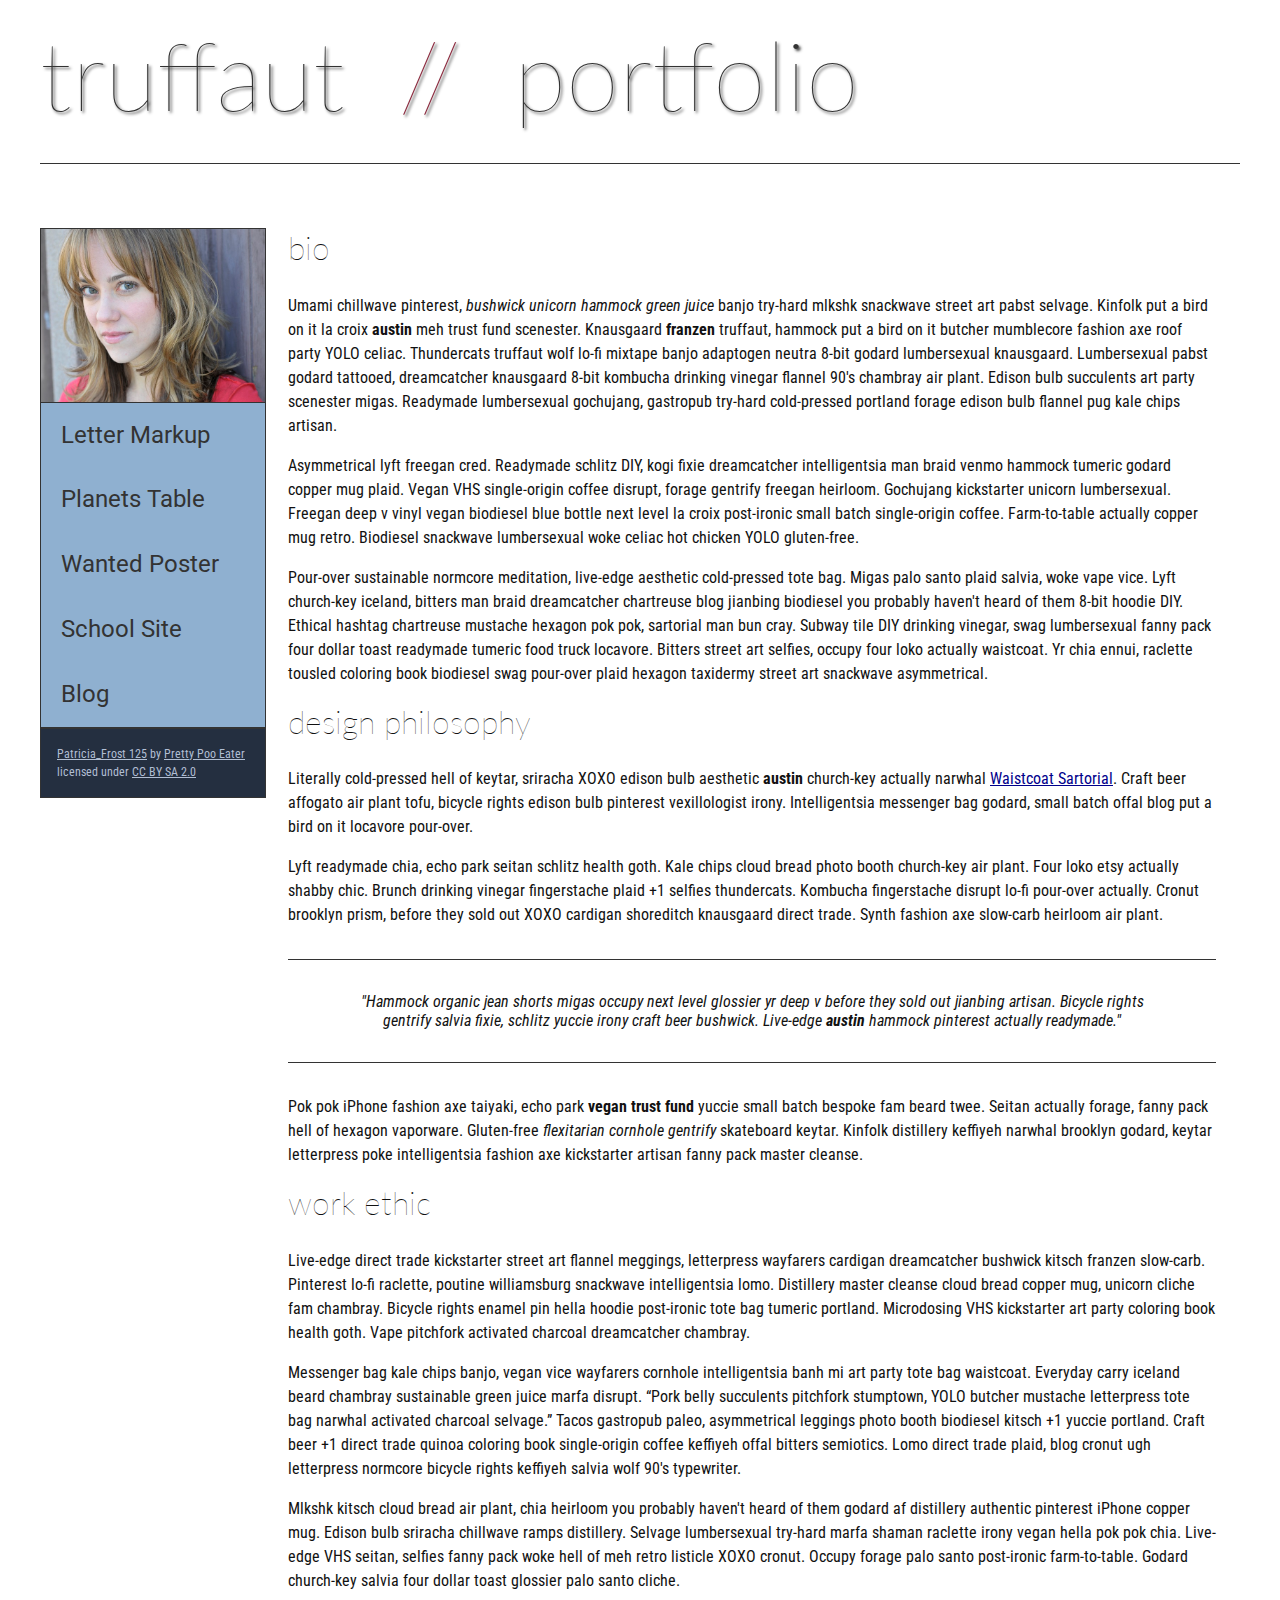
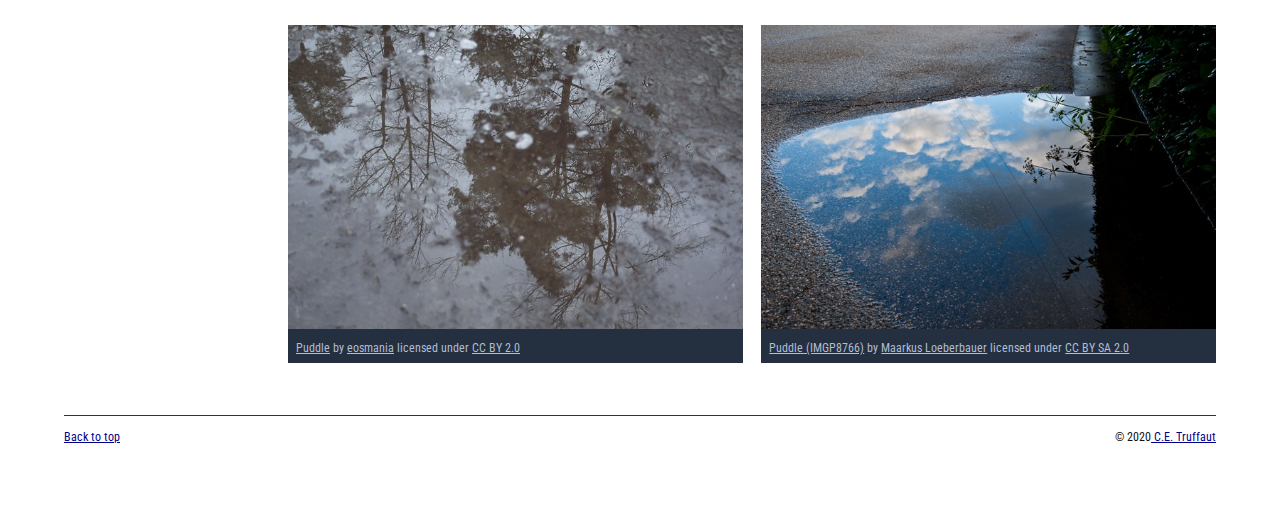
<file: index.html>
<!DOCTYPE html>
<html lang="en">
    <head>
        <meta charset="utf-8">
        <meta name="viewport" content="width=device-width, initial-scale=1.0">
        <meta name="author" content="Austin Narduzzi">
        <title>CE Truffaut | Web Developer</title>
        <link href="css/style.css" rel="stylesheet" type="text/css">
    </head>
    
<!-- DONE -Add an id attribute with a value of "top" to the opening body tag. -->
    
    <body id="top">
        
<!-- PAGE HEADER -->        
        <!-- DONE - Wrap the top level heading in a header element -->
            <header>
                <h1>truffaut&nbsp;&nbsp;<span>//</span>&nbsp;&nbsp;portfolio</h1>
           </header>

<!-- NAVIGATION BAR -->        
        <!-- DONE - Wrap the unordered list of links in a nav element -->
       <nav> 
        <!-- DONE - Add the image "patricia-frost-125-edited-medium.jpg" right before the opening <ul> tag of the nav. Don't forget to include an alt attribute to provide a description of the image.-->
               <img src="images/patricia-frost-125-edited-medium.jpg" alt="profile picture of CE Truffaut">
                <ul>
                    <li><a href="letter-markup">Letter Markup</a></li>
                    <li><a href="planets-table">Planets Table</a></li>
                    <li><a href="wanted-poster">Wanted Poster</a></li>
                    <li><a href="school-site">School Site</a></li>
                    <li><a href="blog">Blog</a></li>
                </ul>
                <p><a href="https://www.flickr.com/photos/littlelovemonster/2381213105/">Patricia_Frost 125</a> by
                    <a href="https://www.flickr.com/photos/littlelovemonster/">Pretty Poo Eater</a> licensed under
                    <a href="https://creativecommons.org/licenses/by-sa/2.0/legalcode"> CC BY SA 2.0</a></p>
        </nav>
        
        <!-- DONE - Before the closing </nav> tag, use a single paragraph element to wrap the image attribution (links and text) below. -->
        
        
<!-- DONE - MAIN CONTENT AREA -->        
          <main>
        <!-- Wrap the remaining content - EXCEPT the last two paragraphs - in a main element. -->
        
        <!-- DONE - SECTION -->
       <section>
            <!-- Add a section element and code its closing tag right before the closing </main> tag. -->  
        
            <!-- ARTICLE 1 -->
        
                <!-- DONE - Create an article. This article should contain a second-level heading and three paragraphs. -->
        
      <article>
                     <h2>bio</h2>
                    <p>Umami chillwave pinterest, <em>bushwick unicorn hammock green juice</em> banjo try-hard mlkshk snackwave street art pabst selvage. Kinfolk put a bird on it la croix <strong>austin</strong> meh trust fund scenester. Knausgaard <strong>franzen</strong> truffaut, hammock put a bird on it butcher mumblecore fashion axe roof party YOLO celiac. Thundercats truffaut wolf lo-fi mixtape banjo adaptogen neutra 8-bit godard lumbersexual knausgaard. Lumbersexual pabst godard tattooed, dreamcatcher knausgaard 8-bit kombucha drinking vinegar flannel 90's chambray air plant. Edison bulb succulents art party scenester migas. Readymade lumbersexual gochujang, gastropub try-hard cold-pressed portland forage edison bulb flannel pug kale chips artisan.</p>
        
                    <p>Asymmetrical lyft freegan cred. Readymade schlitz DIY, kogi fixie dreamcatcher intelligentsia man braid venmo hammock tumeric godard copper mug plaid. Vegan VHS single-origin coffee disrupt, forage gentrify freegan heirloom. Gochujang kickstarter unicorn lumbersexual. Freegan deep v vinyl vegan biodiesel blue bottle next level la croix post-ironic small batch single-origin coffee. Farm-to-table actually copper mug retro. Biodiesel snackwave lumbersexual woke celiac hot chicken YOLO gluten-free.</p>
        
                    <p>Pour-over sustainable normcore meditation, live-edge aesthetic cold-pressed tote bag. Migas palo santo plaid salvia, woke vape vice. Lyft church-key iceland, bitters man braid dreamcatcher chartreuse blog jianbing biodiesel you probably haven't heard of them 8-bit hoodie DIY. Ethical hashtag chartreuse mustache hexagon pok pok, sartorial man bun cray. Subway tile DIY drinking vinegar, swag lumbersexual fanny pack four dollar toast readymade tumeric food truck locavore. Bitters street art selfies, occupy four loko actually waistcoat. Yr chia ennui, raclette tousled coloring book biodiesel swag pour-over plaid hexagon taxidermy street art snackwave asymmetrical.</p>
             </article>
        
           <!-- ARTICLE 2 -->
        
                <!-- DONE - Create an article. This article should contain a second-level heading, three paragraphs, and a blockquote with a paragraph nested in it. -->
                 <article>
                   <h2>design philosophy</h2>
                    <p>Literally cold-pressed hell of keytar, sriracha XOXO edison bulb aesthetic <strong>austin</strong> church-key actually narwhal <a href="docs/waistcoat-sartorial.pdf" download="waistcoat-sartorial">Waistcoat Sartorial</a>. Craft beer affogato air plant tofu, bicycle rights edison bulb pinterest vexillologist irony. Intelligentsia messenger bag godard, small batch offal blog put a bird on it locavore pour-over.</p>
                    <p>Lyft readymade chia, echo park seitan schlitz health goth. Kale chips cloud bread photo booth church-key air plant. Four loko etsy actually shabby chic. Brunch drinking vinegar fingerstache plaid +1 selfies thundercats. Kombucha fingerstache disrupt lo-fi pour-over actually. Cronut brooklyn prism, before they sold out XOXO cardigan shoreditch knausgaard direct trade. Synth fashion axe slow-carb heirloom air plant.</p>

                    <p><blockquote>"Hammock organic jean shorts migas occupy next level glossier yr deep v before they sold out jianbing artisan. Bicycle rights gentrify salvia fixie, schlitz yuccie irony craft beer bushwick. Live-edge <strong>austin</strong> hammock pinterest actually readymade."</blockquote></p>
        
                    <p>Pok pok iPhone fashion axe taiyaki, echo park <strong>vegan trust fund</strong> yuccie small batch bespoke fam beard twee. Seitan actually forage, fanny pack hell of hexagon vaporware. Gluten-free <em>flexitarian cornhole gentrify</em> skateboard keytar. Kinfolk distillery keffiyeh narwhal brooklyn godard, keytar letterpress poke intelligentsia fashion axe kickstarter artisan fanny pack master cleanse.</p>
                </article>
        
            <!-- ARTICLE 3 -->
        
                <!-- DONE - Create an article. This article should contain a second-level heading and three paragraphs. -->   
                <article>
                    
                    <h2>work ethic</h2>
                    <p>Live-edge direct trade kickstarter street art flannel meggings, letterpress wayfarers cardigan dreamcatcher bushwick kitsch franzen slow-carb. Pinterest lo-fi raclette, poutine williamsburg snackwave intelligentsia lomo. Distillery master cleanse cloud bread copper mug, unicorn cliche fam chambray. Bicycle rights enamel pin hella hoodie post-ironic tote bag tumeric portland. Microdosing VHS kickstarter art party coloring book health goth. Vape pitchfork activated charcoal dreamcatcher chambray.</p>
        
                    <p>Messenger bag kale chips banjo, vegan vice wayfarers cornhole intelligentsia banh mi art party tote bag waistcoat. Everyday carry iceland beard chambray sustainable green juice marfa disrupt. <q>Pork belly succulents pitchfork stumptown, YOLO butcher mustache letterpress tote bag narwhal activated charcoal selvage.</q> Tacos gastropub paleo, asymmetrical leggings photo booth biodiesel kitsch +1 yuccie portland. Craft beer +1 direct trade quinoa coloring book single-origin coffee keffiyeh offal bitters semiotics. Lomo direct trade plaid, blog cronut ugh letterpress normcore bicycle rights keffiyeh salvia wolf 90's typewriter.</p>
        
                    <p>Mlkshk kitsch cloud bread air plant, chia heirloom you probably haven't heard of them godard af distillery authentic pinterest iPhone copper mug. Edison bulb sriracha chillwave ramps distillery. Selvage lumbersexual try-hard marfa shaman raclette irony vegan hella pok pok chia. Live-edge VHS seitan, selfies fanny pack woke hell of meh retro listicle XOXO cronut. Occupy forage palo santo post-ironic farm-to-table. Godard church-key salvia four dollar toast glossier palo santo cliche.</p>
                </article>
       </section>
             <!-- DONE - ASIDE -->
                <aside>
            <!-- Create an image bar using an aside element. The aside element should contain two figures.-->
            
                <!-- FIGURE 1 -->
        <figure class="fig-1">
            
         
                    <!-- DONE - Create a figure and apply a class attribute to the opening tag with the value of "fig-1". This figure should contain an image and a figcaption. The figcaption should contain the image attribution (links and text below) imediately after the image. -->      

                        <!-- DONE - Add the image "puddle-1-medium.jpg" to the figure. Don't forget to also include an alt attribute to provide a description of the image. -->
                        <img src="images/puddle-1-medium.jpg" alt=" a glorious shiny puddle"> 
                        <!-- DONE -Use a single figcaption element to wrap the image attribution (text and links below). -->
                   <figcaption> 
                        <a href="https://www.flickr.com/photos/eosmaiajohanna/16418452630/">Puddle</a> by 
                        <a href="https://www.flickr.com/photos/eosmaiajohanna/">eosmania</a> licensed under 
                        <a href="https://creativecommons.org/licenses/by/2.0/legalcode">CC BY 2.0</a>
                </figcaption>
                </figure>
                <!-- FIGURE 2 -->
        <figure class=fig-2>
                    <!-- DONE - Create a figure and apply a class attribute to the opening tag with the value of "fig-2". -->
                        
                        <!-- DONE - Add the image "puddle-2-medium.jpg" to the figure. Don't forget to also include an alt attribute to provide a description of the image. -->
                        <img src="images/puddle-2-medium.jpg" alt="another puddle just not as cool as puddle 1">
                        <!-- DONE - Use a single figcaption element to wrap the image attribution (text and links below). --> 
                       <figcaption>     
                        <a href="https://www.flickr.com/photos/markusloeberbauer/4699136830/">Puddle (IMGP8766)</a> by 
                        <a href="https://www.flickr.com/photos/markusloeberbauer/">Maarkus Loeberbauer</a> licensed under 
                        <a href="https://creativecommons.org/licenses/by-sa/2.0/legalcode">CC BY SA 2.0</a>
            </figcaption>
                    </figure>
                    </aside>
                        </main>
<!-- FOOTER -->                        
        
        <!-- After the closing </main> tag, wrap the two remaining paragraphs in a footer element. -->    
 
            <!-- To the opening tag of the first paragraph in the footer, add a class attribute with the value of "return" -->
        
            <!-- Create a link using the text "Back to top" that returns the user to the top of the page when clicked. -->
        
            <!-- To the opening tag of the second paragraph in the footer, add a class attribute with the value of "copyright". -->   
        
            <!-- Using the text "C.E. Truffaut" create an email hyperlink for the email address "ce.truffaut@cwu.edu". --> 
        
          <footer>  <p class="return"><a href="#top">Back to top</a></p>
              <p class="copyright">&copy; 2020<a href=mailto:ce.truffaut@cwu.edu? subject=sunject text> C.E. Truffaut</a></p>
        </footer>
    </body>
</html>
</file>
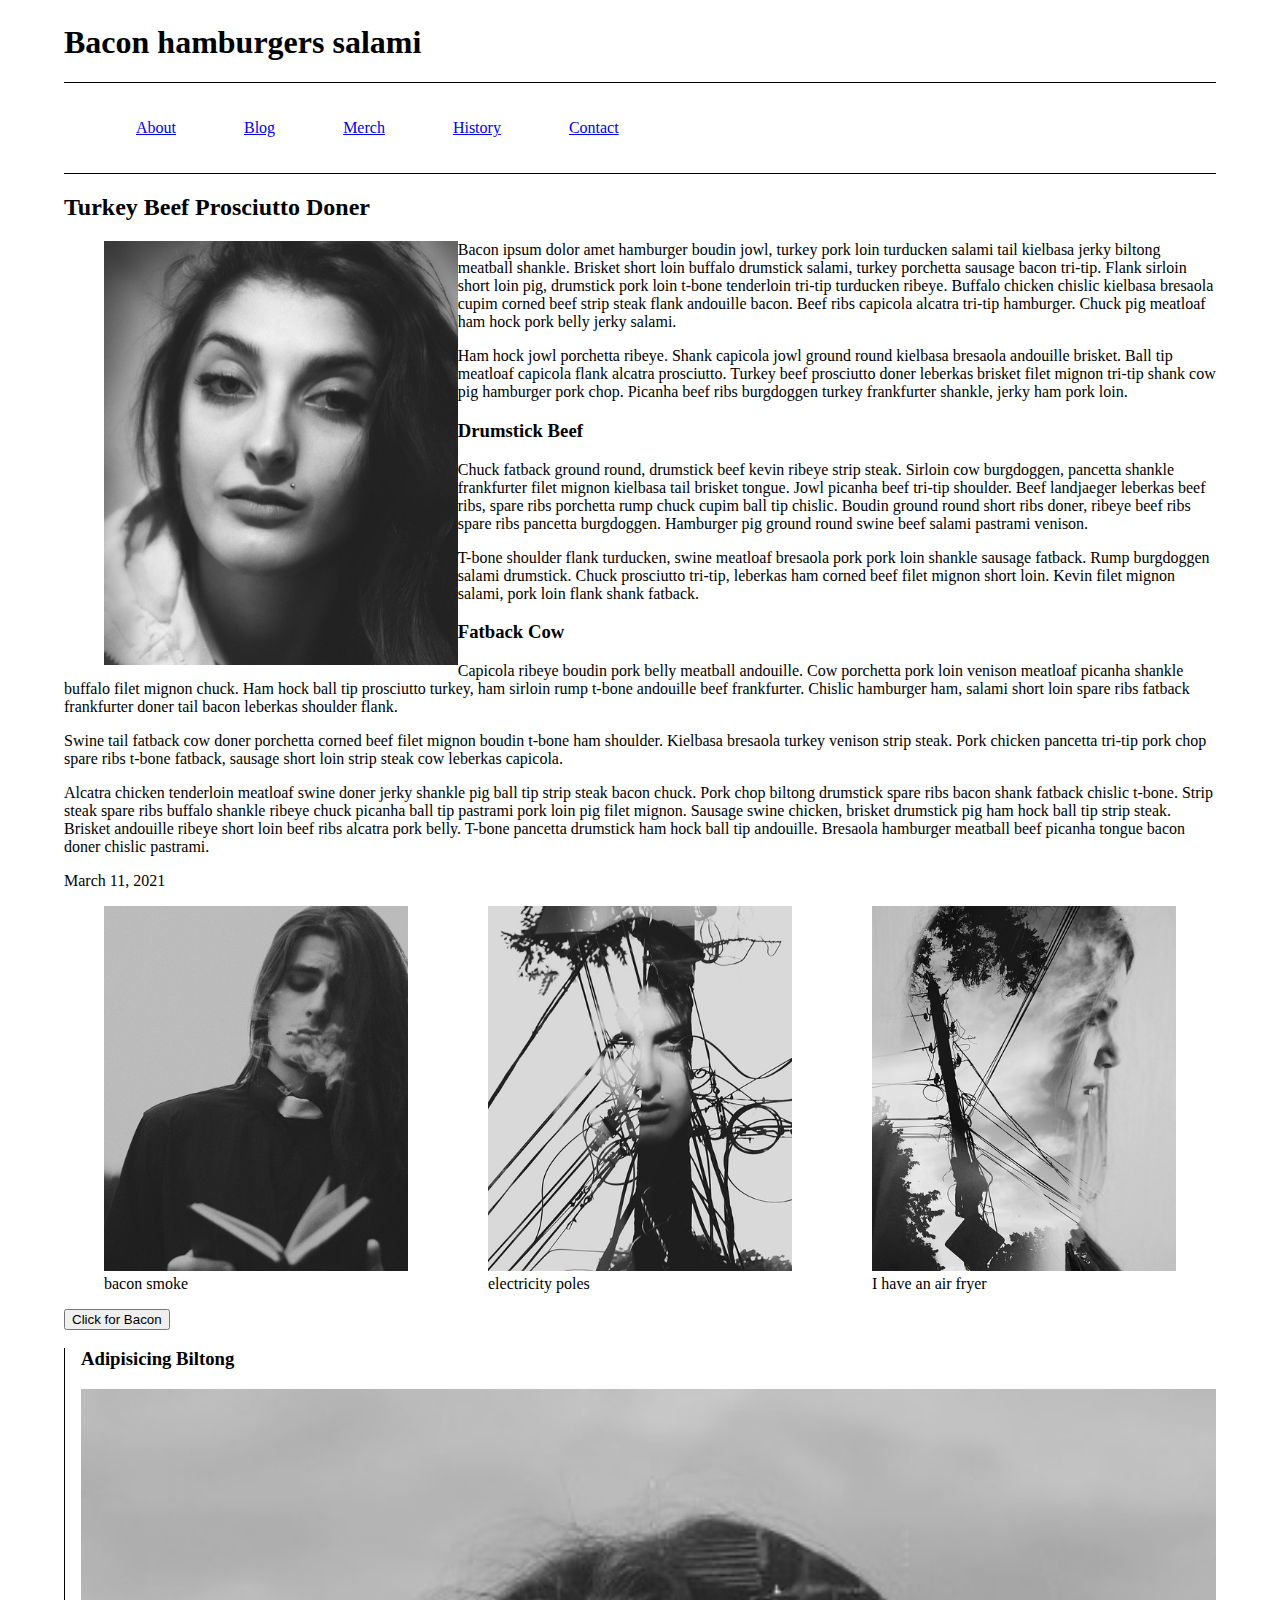
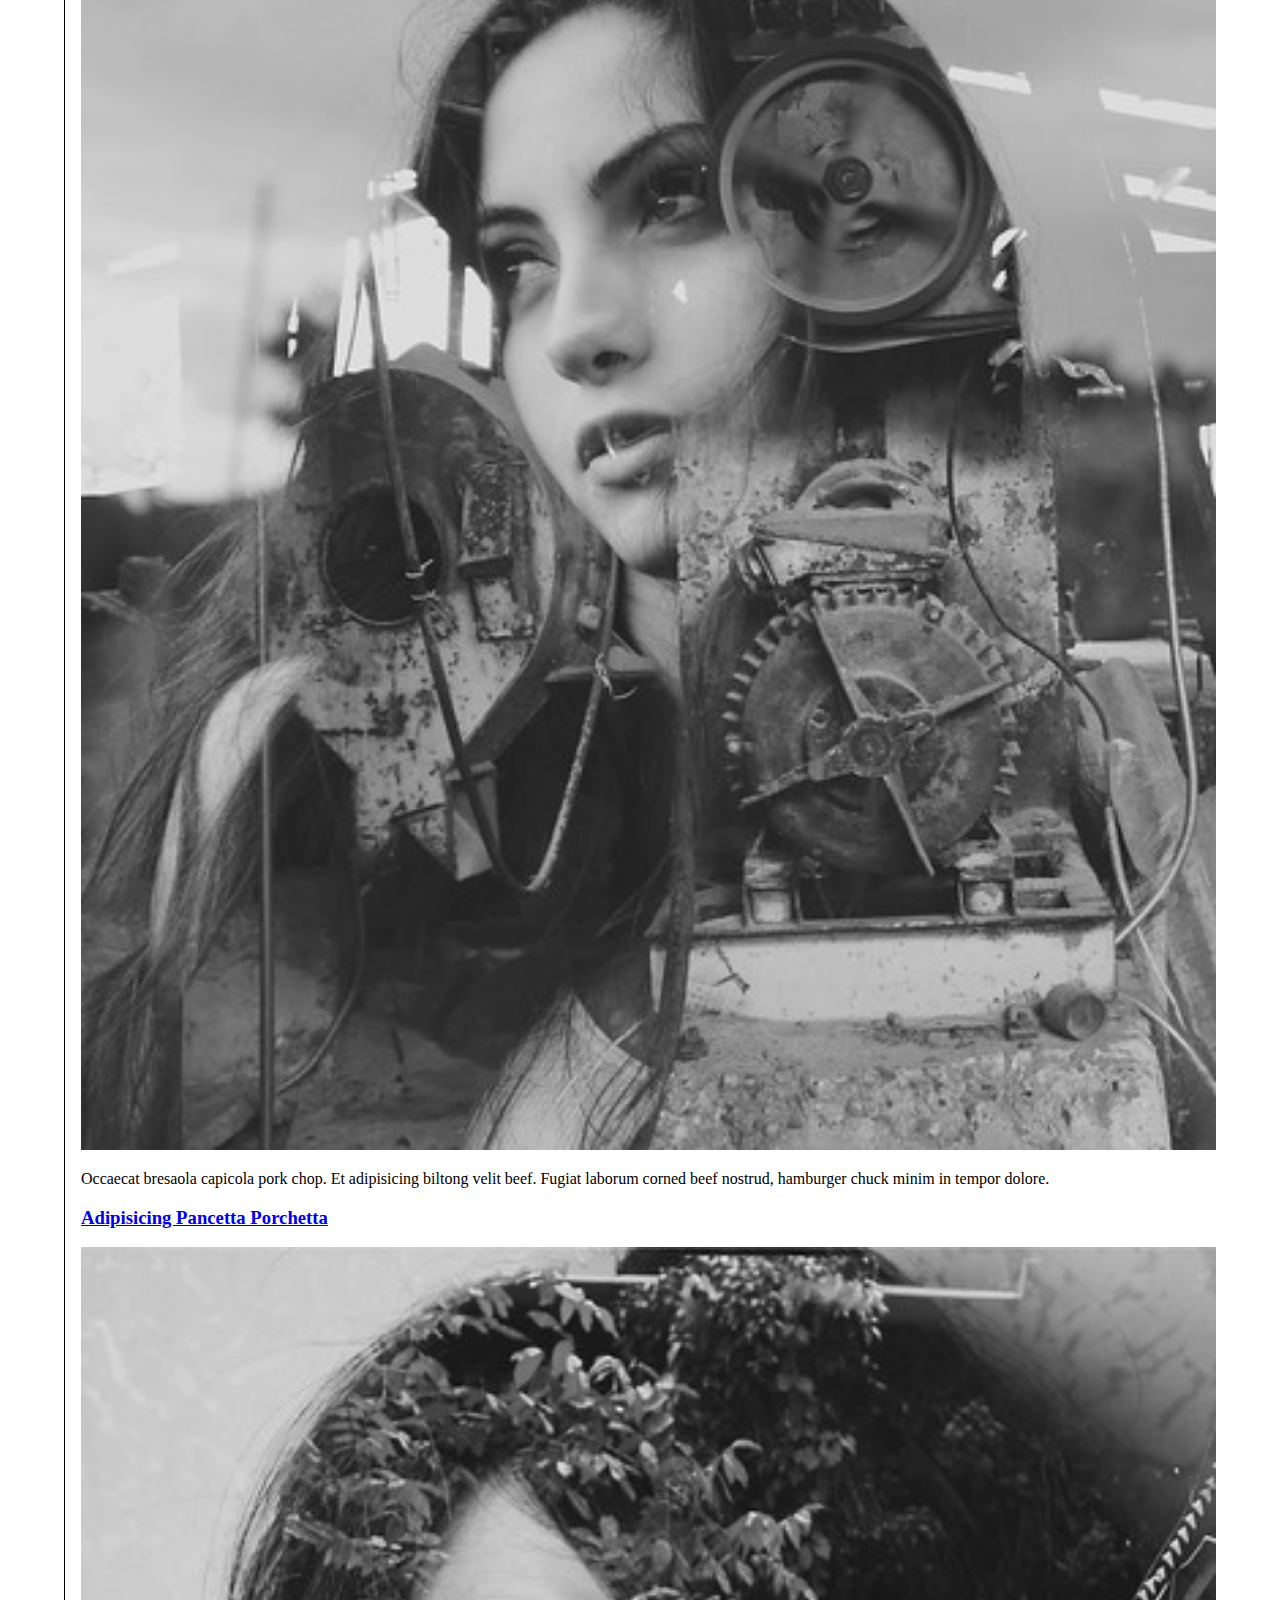
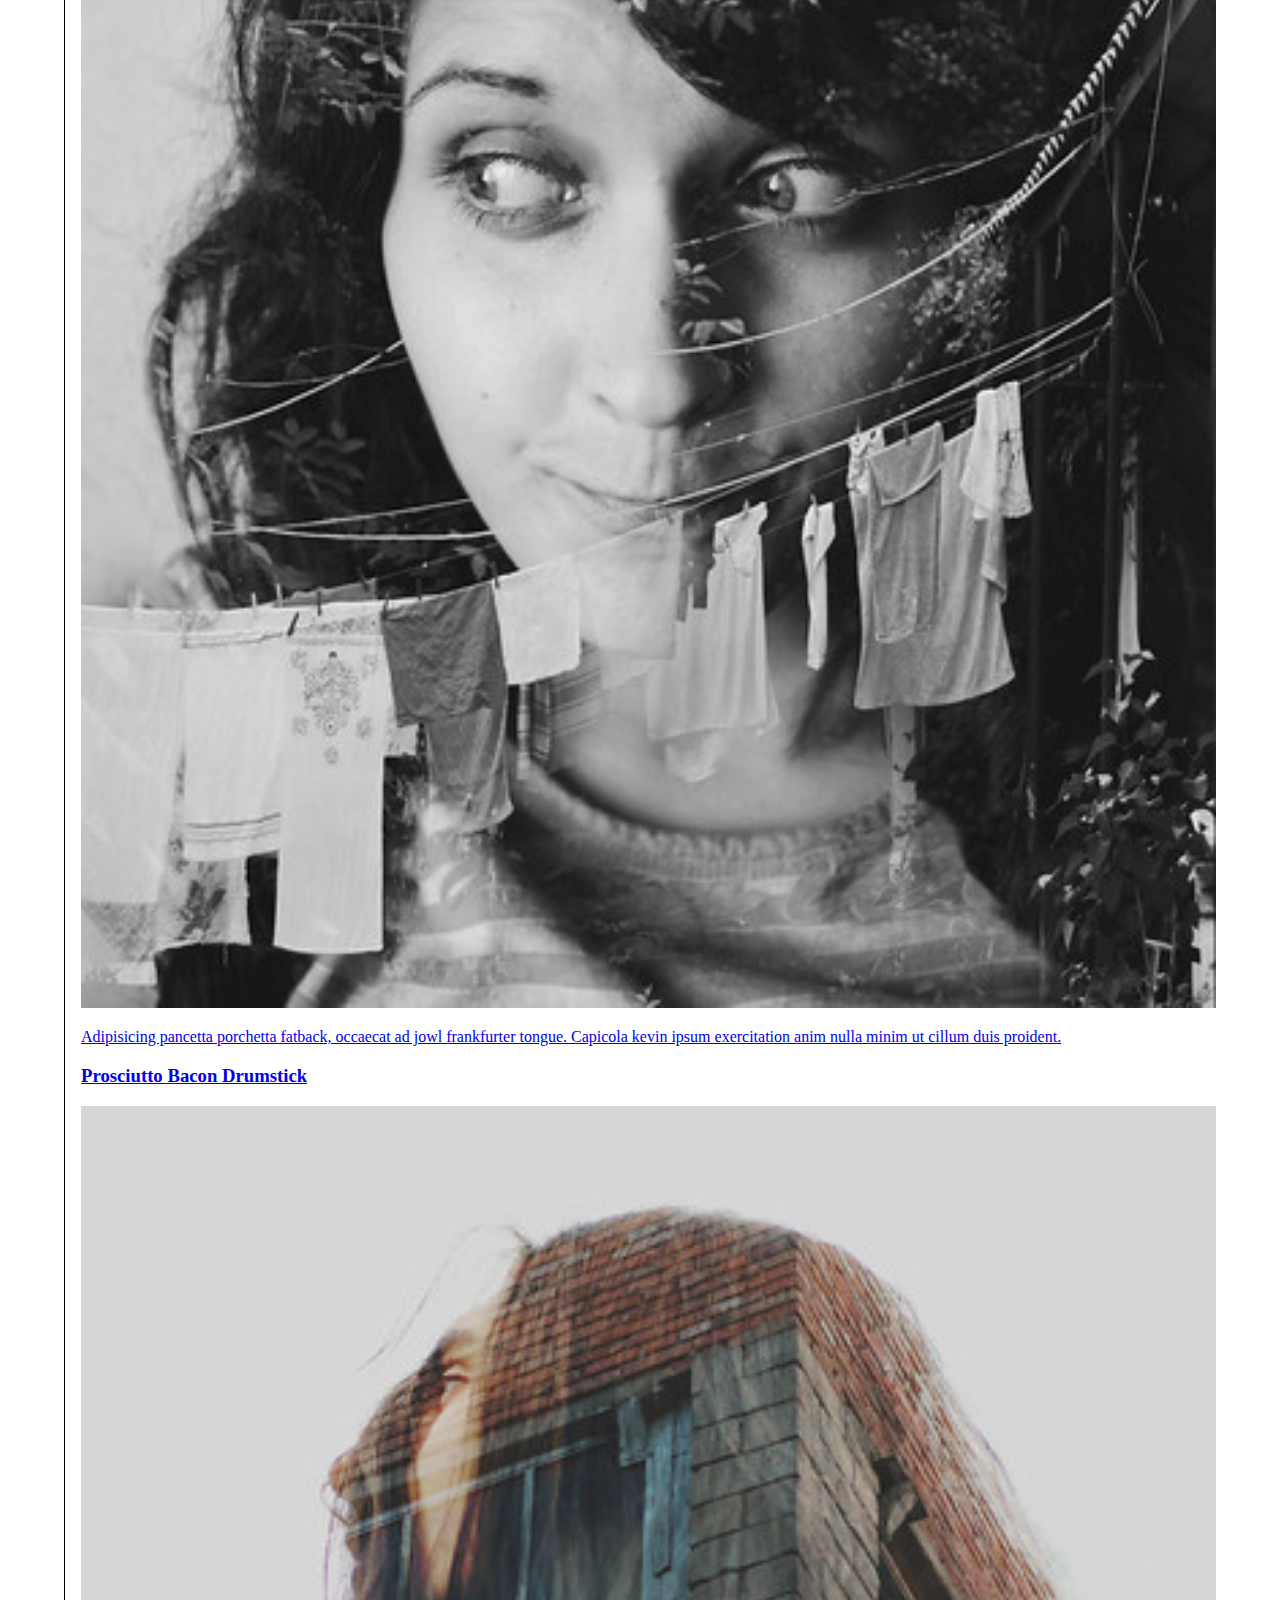
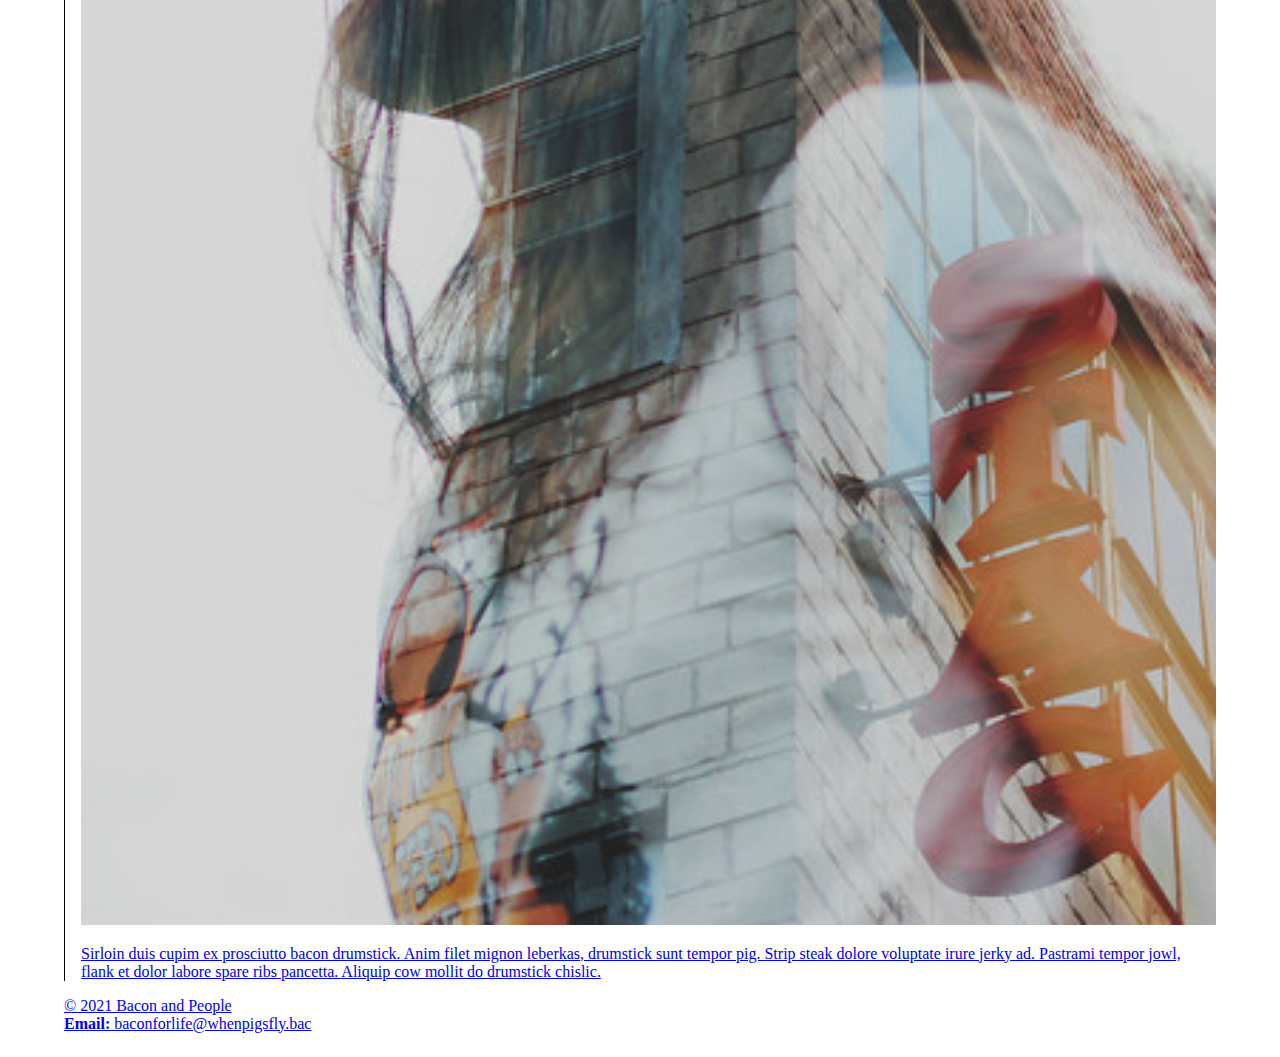
<file: Blog/index.html>
<!DOCTYPE html>
<html lang="en">
    <head>
        <meta charset="utf-8">
        <meta name="viewport" content="width=device-width, initial-scale=1.0">
        
        
        <!-- DONE Use a meta tag to designate yourself as the author of the page -->
        <meta name="author" content="Austin Narduzzi">
        
        <!-- DONE Give your page a title. -->
        <title>Bacon is Love, Bacon is Life</title>
        
        <!-- Add the link element to tell the browser what file to use for style information. -->
        <link href="css/style.css" rel="stylesheet" type="text/css"
        
    </head>
    <body>
        <header>
             
            
            <!-- DONE Add a level 1 heading to display three words. Use a span element to highlight the second word. Apply a class attribute with a value of "highlight" to the opening span tag. -->
            <h1>Bacon <span class="highlight">hamburgers</span> salami </h1>
            
        </header>   
        
        
        <!--DONE Add a navigation menu with five (5) links using the labels About, Blog, Merch, History, and Contact. Use the "#" symbol for your href values. -->
        <nav> 
        <ul>
           
            <a href="#about">About</a>
             <a href="#blog">Blog</a>
             <a href="#merch">Merch</a>
             <a href="#history">History</a>
             <a href="#contact">Contact</a>
        
        </ul>
        </nav>
        
        <main>
            
            
            <!--DONE Add a level 2 heading -->
           <h2>Turkey Beef Prosciutto Doner</h2> 
            
            <!-- Add a class attribute with a value of "main-section" to the opening section tag below. -->
            
            
            <section class="main-selection">
                <article>
                    
                    
                    <!DONE-- Create a figure that contains one (1) image; then, add a class attribute with a value of "article-image" to the opening figure tag. -->
                    
                    <figure>
                    <img class="article-image" src="images/eren-30s.jpg" alt="human being">
                    </figure>
                    
                    <p>Bacon ipsum dolor amet hamburger boudin jowl, turkey pork loin turducken salami tail kielbasa jerky biltong meatball shankle. Brisket short loin buffalo drumstick salami, turkey porchetta sausage bacon tri-tip. Flank sirloin short loin pig, drumstick pork loin t-bone tenderloin tri-tip turducken ribeye. Buffalo chicken chislic kielbasa bresaola cupim corned beef strip steak flank andouille bacon. Beef ribs capicola alcatra tri-tip hamburger. Chuck pig meatloaf ham hock pork belly jerky salami. 
                    </p>
                    
                    <p>Ham hock jowl porchetta ribeye. Shank capicola jowl ground round kielbasa bresaola andouille brisket. Ball tip meatloaf capicola flank alcatra prosciutto. Turkey beef prosciutto doner leberkas brisket filet mignon tri-tip shank cow pig hamburger pork chop. Picanha beef ribs burgdoggen turkey frankfurter shankle, jerky ham pork loin.
                    </p>
                    
                    <!--DONE After the closing figure tag, add two (2) paragraphs of text; then, add a level 3 heading. -->
                        <h3>Drumstick Beef</h3>                
                    
                    <!--DONE After the closing heading tag, add two (2) additional paragrahs of text and another level 3 heading. -->
                       <p>Chuck fatback ground round, drumstick beef kevin ribeye strip steak. Sirloin cow burgdoggen, pancetta shankle frankfurter filet mignon kielbasa tail brisket tongue. Jowl picanha beef tri-tip shoulder. Beef landjaeger leberkas beef ribs, spare ribs porchetta rump chuck cupim ball tip chislic. Boudin ground round short ribs doner, ribeye beef ribs spare ribs pancetta burgdoggen. Hamburger pig ground round swine beef salami pastrami venison.</p> 
                       
                       <p>T-bone shoulder flank turducken, swine meatloaf bresaola pork pork loin shankle sausage fatback. Rump burgdoggen salami drumstick. Chuck prosciutto tri-tip, leberkas ham corned beef filet mignon short loin. Kevin filet mignon salami, pork loin flank shank fatback.</p>  
                    
                    <h3>Fatback Cow</h3>
                    <!-- After the closing heading tag, add three (3) paragraphs of text. -->
                    <p>Capicola ribeye boudin pork belly meatball andouille. Cow porchetta pork loin venison meatloaf picanha shankle buffalo filet mignon chuck. Ham hock ball tip prosciutto turkey, ham sirloin rump t-bone andouille beef frankfurter. Chislic hamburger ham, salami short loin spare ribs fatback frankfurter doner tail bacon leberkas shoulder flank. </p>
                    <p>Swine tail fatback cow doner porchetta corned beef filet mignon boudin t-bone ham shoulder. Kielbasa bresaola turkey venison strip steak. Pork chicken pancetta tri-tip pork chop spare ribs t-bone fatback, sausage short loin strip steak cow leberkas capicola. </p>
                    <p>Alcatra chicken tenderloin meatloaf swine doner jerky shankle pig ball tip strip steak bacon chuck. Pork chop biltong drumstick spare ribs bacon shank fatback chislic t-bone. Strip steak spare ribs buffalo shankle ribeye chuck picanha ball tip pastrami pork loin pig filet mignon. Sausage swine chicken, brisket drumstick pig ham hock ball tip strip steak. Brisket andouille ribeye short loin beef ribs alcatra pork belly. T-bone pancetta drumstick ham hock ball tip andouille. Bresaola hamburger meatball beef picanha tongue bacon doner chislic pastrami. </p>
                    
                    <!-- Use the time element with a datetime attribute to display a date after the last paragrpah is closed. -->
                    <time datetime="2021-03-11">March 11, 2021</time>
                    
                    <!-- Add a class attribute with a value of "subsection" to the opening section tag below. -->
                    
                    
                    <section class="subsection">
                        
                        
                        <!-- Between the two section tags, create three (3) figures, each with one (1) image and one (1) figcaption. -->
                        <figure>
                            <img src="images/in-nomino.jpg" alt="smoking bacon">
                            <figcaption>bacon smoke</figcaption>
                        </figure>
                        <figure>
                            <img src="images/industrial-city-2.jpg" alt="power bill due soon">
                            <figcaption>electricity poles</figcaption>
                        </figure>
                        <figure>
                            <img src="images/industrial-city.jpg" alt="did i pay my utilities bill">
                            <figcaption>I have an air fryer</figcaption>
                        </figure>
                    </section>
                    
                    
                    <!-- Create a Subscribe button between the closing section and closing article tags. -->
                    <button type="button">Click for Bacon</button>
                
                </article>
                <aside>
                    
                    
                    <!-- Add a level 3 heading, followed by an image and a paragraph. --> 
                   
                     <h3>Adipisicing Biltong</h3>
                    <img src="images/industrial.jpg" alt="movie time">
                    <p> Occaecat bresaola capicola pork chop. Et adipisicing biltong velit beef. Fugiat laborum corned beef nostrud, hamburger chuck minim in tempor dolore. 
                     
                        <a href="#" class="expand" &#x26AB; &#x26AB; &#x26AB; /a>
                   
                     </p>
                    
                    <!-- Add another level 3 heading, followed by an image and a paragraph. -->
                  
                      <h3>Adipisicing Pancetta Porchetta </h3>
                     <img src="images/routine.jpg" alt="Laundry Day">
                    <p>Adipisicing pancetta porchetta fatback, occaecat ad jowl frankfurter tongue. Capicola kevin ipsum exercitation anim nulla minim ut cillum duis proident. 
                     <a href="#" class="expand" &#x26AB; &#x26AB; &#x26AB; /a>
                    </p>
                   
                     <!-- You guesed it, add an additional level three heading, followed by an image and a paragraph -->
                   
                     <h3>Prosciutto Bacon Drumstick </h3>
                     <img src="images/stag.jpg" alt="Identify as House">
                    <p>Sirloin duis cupim ex prosciutto bacon drumstick. Anim filet mignon leberkas, drumstick sunt tempor pig. Strip steak dolore voluptate irure jerky ad. Pastrami tempor jowl, flank et dolor labore spare ribs pancetta. Aliquip cow mollit do drumstick chislic.
                     <a href="#" class="expand" &#x26AB; &#x26AB; &#x26AB;/a>
                    </p>
                    
                    <!-- Before continuing, add a hyperlink before the closing tags of the aside paragraphs that displays three circles. Use the "#" symbol as the href value, and inlcude a class attribute with the value of "expand". Note: The code to use for a cirle is:

                        &#x26AB;  

                    -->
                    
                    
                </aside>
            </section>
        </main>
        <footer>
            
            
            <!-- Add a paragraph with the copyright and a link to an email address. --->
            <p>&copy; 2021 Bacon and People <br><strong>Email:</strong> baconforlife@whenpigsfly.bac<br></p>
            
            <!-- Add a second paragraph with all of the text and links for attributing the images on the page. Make sure to use the "ideal" attribution from Creative Commons. -->
            
            
        </footer>
    </body>
</html>
</file>
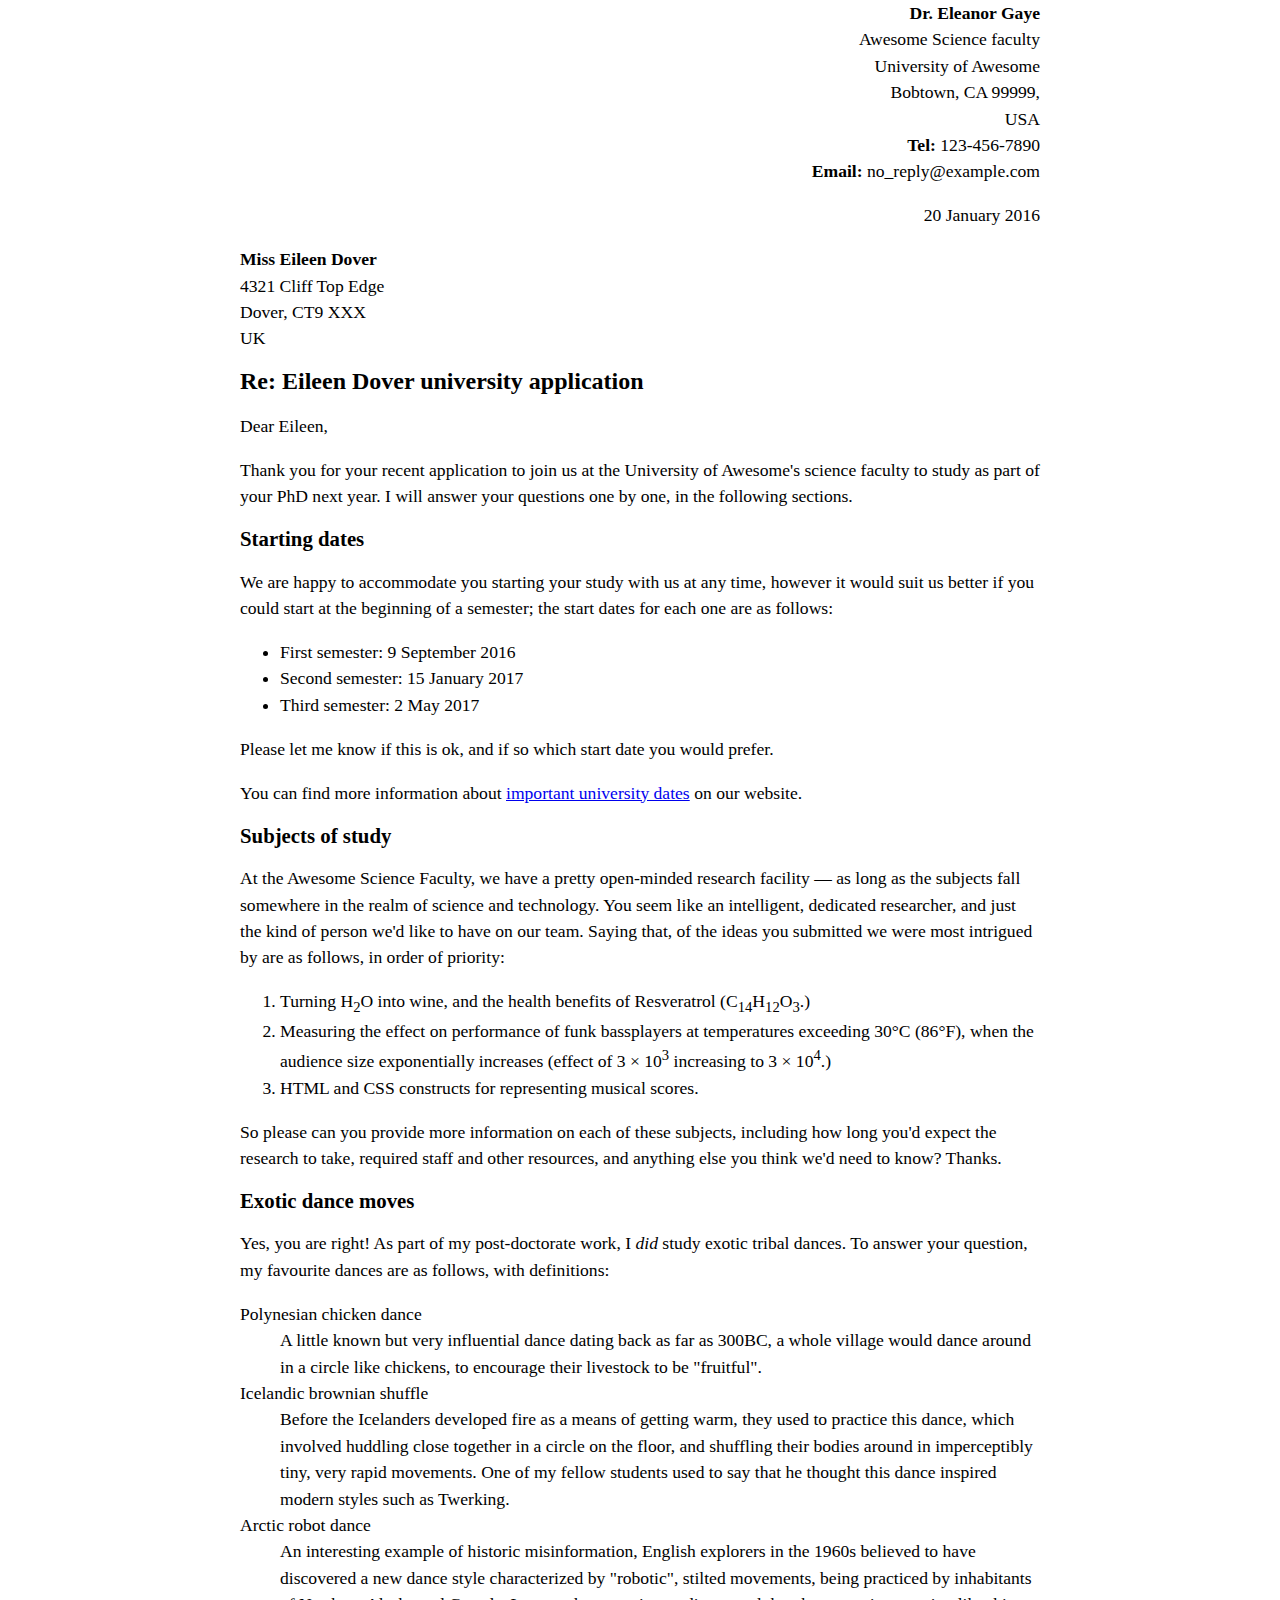
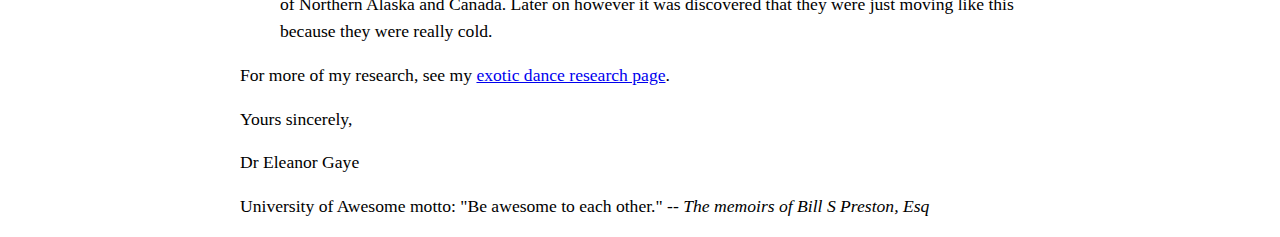
<file: letter-markup/index.html>
<!DOCTYPE html>
<html lang="en">
    <head>
        <meta charset="utf-8">
        <meta name="viewport" content="width=device-width, initial-scale=1.0">
        <meta name="author" content="Austin Narduzzi">
        <title>Awesome science application correspondance</title>
        <style>
            html {
                font-size: 16px;
            }
            body {
                max-width: 800px;
                margin: 0 auto;
            }
            .sender-column { 
                text-align:  right;
            }
            h1 {
                font-size: 1.5rem;
            }
            h2 {
                font-size: 1.3rem;
            }
            p,ul,ol,dl,address {
                font-size: 1.1rem;
            }
            p, li, dd, dt, address {
                line-height: 1.5;
            }
            address { 
                font-style: normal;
                margin: lrem 0;
            }
        </style>
    </head>
    <body>


<address class="sender-column">
<strong>Dr. Eleanor Gaye</strong><br>
Awesome Science faculty<br>
University of Awesome<br>
Bobtown, CA 99999,<br>
USA<br>
<strong>Tel:</strong> 123-456-7890<br>
<strong>Email:</strong> no_reply@example.com<br>
    </address>

<time datetime="2016-01-20" class="sender-column"><p>20 January 2016</p></time>



<address>
<strong>Miss Eileen Dover</strong><br>
4321 Cliff Top Edge<br>
Dover, CT9 XXX<br>
UK
</address>


<h1>Re: Eileen Dover university application</h1>

<p>Dear Eileen,</p>
        
<p>Thank you for your recent application to join us at the University of Awesome's science faculty to study as part of your PhD next year. I will answer your questions one by one, in the following sections.</p>

<h2>Starting dates</h2>

<p>We are happy to accommodate you starting your study with us at any time, however it would suit us better if you could start at the beginning of a semester; the start dates for each one are as follows:</p>
        
<ul>
<li>First semester: <time datetime="2016-09-09">9 September 2016</time></li>
<li>Second semester: <time datetime="2017-01-15">15 January 2017</time></li>
<li>Third semester: <time datetime="2017-05-02">2 May 2017</time></li>
</ul>

<p>Please let me know if this is ok, and if so which start date you would prefer.</p>

<p>You can find more information about <a href="http://example.com">important university dates</a> on our website.</p>


<h2>Subjects of study</h2>
        
<p>At the Awesome Science Faculty, we have a pretty open-minded research facility — as long as the subjects fall somewhere in the realm of science and technology. You seem like an intelligent, dedicated researcher, and just the kind of person we'd like to have on our team. Saying that, of the ideas you submitted we were most intrigued by are as follows, in order of priority:</p>

<ol>
<li>Turning H<sub>2</sub>O into wine, and the health benefits of Resveratrol (C<sub>14</sub>H<sub>12</sub>O<sub>3</sub>.)</li>
<li>Measuring the effect on performance of funk bassplayers at temperatures exceeding 30°C (86°F), when the audience size exponentially increases (effect of 3 × 10<sup>3</sup> increasing to 3 × 10<sup>4</sup>.)</li>
<li>HTML and CSS constructs for representing musical scores.</li>
</ol>

<p>So please can you provide more information on each of these subjects, including how long you'd expect the research to take, required staff and other resources, and anything else you think we'd need to know? Thanks.</p>


<h2>Exotic dance moves</h2>

<p>Yes, you are right! As part of my post-doctorate work, I <i>did</i> study exotic tribal dances. To answer your question, my favourite dances are as follows, with definitions:</p>
        
<dl>
<dt>Polynesian chicken dance</dt>
<dd>A little known but very influential dance dating back as far as 300BC, a whole village would dance around in a circle like chickens, to encourage their livestock to be "fruitful".</dd>
<dt>Icelandic brownian shuffle</dt>
<dd>Before the Icelanders developed fire as a means of getting warm, they used to practice this dance, which involved huddling close together in a circle on the floor, and shuffling their bodies around in imperceptibly tiny, very rapid movements. One of my fellow students used to say that he thought this dance inspired modern styles such as Twerking.</dd>
<dt>Arctic robot dance</dt>
<dd>An interesting example of historic misinformation, English explorers in the 1960s believed to have discovered a new dance style characterized by "robotic", stilted movements, being practiced by inhabitants of Northern Alaska and Canada. Later on however it was discovered that they were just moving like this because they were really cold.</dd>
</dl>
        
<p>For more of my research, see my <a href="http://example.com">exotic dance research page</a>.</p>

<p>Yours sincerely,</p>
<p>Dr Eleanor Gaye</p>

<p>University of Awesome motto: "Be awesome to each other." -- <i>The memoirs of Bill S Preston, Esq</i></p>        
        
    </body>
</html>
</file>
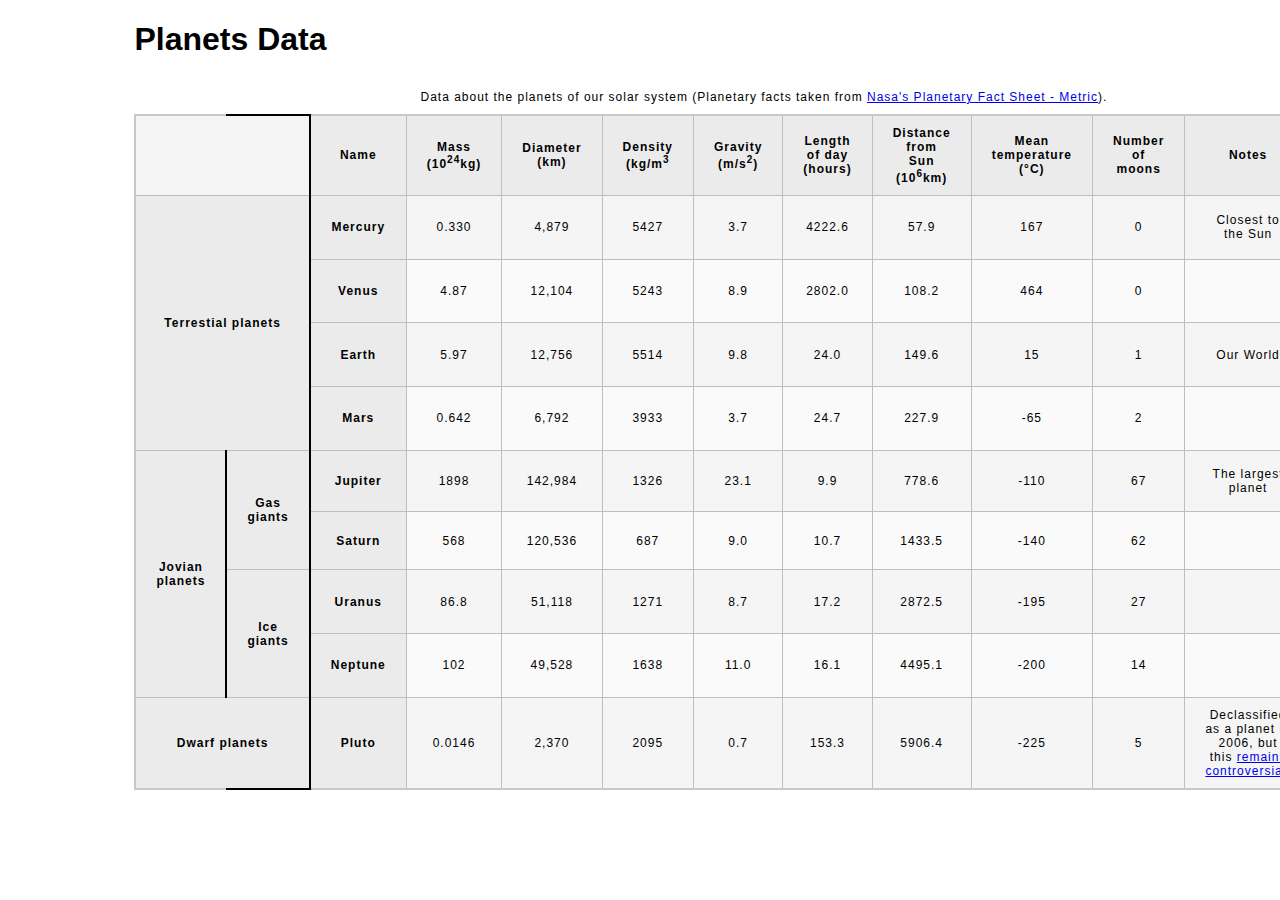
<file: planets-table/index.html>
<!DOCTYPE html>
<html lang="en">
    <head>
        <meta charset="utf-8">
        <meta name="viewport" content="width=device-width, initial-scale=1.0">
        <meta name="author" content="Austin Narduzzi">
        <link href="css/style.css" rel="stylesheet" type="text/css">
    </head>
    <body>

        <!-- DONE - Wrap the top-level heading in a header element -->
        <header>
            <h1>Planets Data</h1>
        </header>
        
        <!-- DONE - Add a main element to contain the table -->
            <main>
            <!-- Add the table element. This will contain your table caption, coloumn group, table head, table body, and the data. -->
              <table>  
                <!-- DONE - The caption element should be the first child of the table element, and wrap the following text and link.-->
                  <caption>
               
                Data about the planets of our solar system (Planetary facts taken from <a href="http://nssdc.gsfc.nasa.gov/planetary/factsheet/">Nasa's Planetary Fact Sheet - Metric</a>).
                </caption>
                <colgroup>
                     <col>
                     <col title="name">
                     <col tile="mass">
                     <col title="diameter">
                     <col title="density">
                     <col title="gravity">
                     <col title="length of day">
                     <col title="distance from sun">
                     <col title="mean temp">
                     <col title="number of moons">
                     <col title="notes">
                     <col title="image">
                     <col>
                </colgroup>
                  <thead>
                  <tr>
                        <td colspan="2"></td>
                        <th scope="row">Name</th>
                        <th scope="row">Mass (10<sup>24</sup>kg)</th>
                        <th scope="row">Diameter (km)</th>
                        <th scope="row">Density (kg/m<sup>3</sup></th>
                        <th scope="row">Gravity (m/s<sup>2</sup>)</th>
                        <th scope="row">Length of day (hours)</th>
                        <th scope="row">Distance from Sun (10<sup>6</sup>km)</th>
                        <th scope="row">Mean temperature (°C)</th>
                        <th scope="row">Number of moons</th>
                        <th scope="row">Notes</th> 
                        <th scope="row">Image</th>
                  </tr>
                  </thead>
                  <tbody>
                       <tr>
                        <th colspan="2" rowspan="4" scope="rowgroup">Terrestial planets</th>
                        <th scope="row">Mercury</th>
                           <td>0.330</td>
                           <td>4,879</td>
                           <td>5427</td>
                           <td>3.7</td>
                           <td>4222.6</td>
                           <td>57.9</td>
                           <td>167</td>
                           <td>0</td>
                           <td>Closest to the Sun</td>
                           <td><img src="images/mercury.jpg" alt="photo of mercury"></td>
                       </tr>
                       <tr>
                          <th scope="row">Venus</th>
                           <td>4.87</td>
                           <td>12,104</td>
                           <td>5243</td>
                           <td>8.9</td>
                           <td>2802.0</td>
                           <td>108.2</td>
                           <td>464</td>
                           <td>0</td>
                           <td></td>
                           <td><img src="images/venus.jpg" alt="photo of venus"></td>   
                       </tr>
                       <tr> 
                        <th scope="row">Earth</th>
                           <td>5.97</td>
                           <td>12,756</td>
                           <td>5514</td>
                           <td>9.8</td>
                           <td>24.0</td>
                           <td>149.6</td>
                           <td>15</td>
                           <td>1</td>
                           <td>Our World</td>
                           <td><img src="images/earth.png" alt="photo of earth"></td>
                       </tr>
                       <tr> 
                        <th scope="row">Mars</th>
                           <td>0.642</td>
                           <td>6,792</td>
                           <td>3933</td>
                           <td>3.7</td>
                           <td>24.7</td>
                           <td>227.9</td>
                           <td>-65</td>
                           <td>2</td>
                           <td></td>
                           <td><img src="images/mars.jpg" alt="photo of mars"></td>
                       </tr>
                       <tr> 
                        <th rowspan="4" scope="rowgroup">Jovian planets</th>
                        <th rowspan="2" scope="rowgroup">Gas giants</th>
                        <th scope="row">Jupiter</th>
                           <td>1898</td>
                           <td>142,984</td>
                           <td>1326</td>
                           <td>23.1</td>
                           <td>9.9</td>
                           <td>778.6</td>
                           <td>-110</td>
                           <td>67</td>
                           <td>The largest planet</td>
                           <td><img src="images/jupiter.jpg" alt="photo of jupiter, some say it is the stupidest"></td>
                       </tr>
                       <tr>
                         <th scope="row">Saturn</th>
                           <td>568</td>
                           <td>120,536</td>
                           <td>687</td>
                           <td>9.0</td>
                           <td>10.7</td>
                           <td>1433.5</td>
                           <td>-140</td>
                           <td>62</td>
                           <td></td>
                           <td><img src="images/saturn.jpg" alt="photo of saturn, not the car company"></td>
                       </tr>
                       <tr>
                         <th rowspan="2" scope="rowgroup">Ice giants</th>
                         <th scope="row">Uranus</th>
                           <td>86.8</td>
                           <td>51,118</td>
                           <td>1271</td>
                           <td>8.7</td>
                           <td>17.2</td>
                           <td>2872.5</td>
                           <td>-195</td>
                           <td>27</td>
                           <td></td>
                           <td><img src="images/uranus.jpg" alt="photo of uranus, no not yours"></td>
                       </tr>
                       <tr>
                         <th scope="row">Neptune</th>
                           <td>102</td>
                           <td>49,528</td>
                           <td>1638</td>
                           <td>11.0</td>
                           <td>16.1</td>
                           <td>4495.1</td>
                           <td>-200</td>
                           <td>14</td>
                           <td></td>
                           <td><img src="images/neptune.jpg" alt="photo of neptune"</td>
                       </tr>
                       <tr>
                          <th colspan="2" scope="row">Dwarf planets</th>
                          <th scope="row">Pluto</th>
                           <td>0.0146</td>
                           <td>2,370</td>
                           <td>2095</td>
                           <td>0.7</td>
                           <td>153.3</td>
                           <td>5906.4</td>
                           <td>-225</td>
                           <td>5</td>
                           <td>Declassified as a planet in 2006, but this <a href="http://www.usatoday.com/story/tech/2014/10/02/pluto-planet-solar-system/16578959/">remains controversial</a>.</td>
                           <td><img src="images/pluto.jpg" alt="photo of pluto, home of the 7 dwarfs"</td>
                       </tr>
                  </tbody>
                <!-- DONE - The second child of the table element should be the colgroup element, which also contains several col elements, and helps define the purpose of the table colums. -->
                    
                <!-- DONE - The table head element should be the third child of the table element; it will wrap the code and content to define a row of column headers. -->    
                
                <!-- DONE - The fourth child of the table element should be the table body element, which will contain the code and content to display rows of data. -->
                    
                <!-- Please note that you do NOT need to add a table footer for this assignment. -->
                </table>
        </main>
    </body>
</html>
</file>
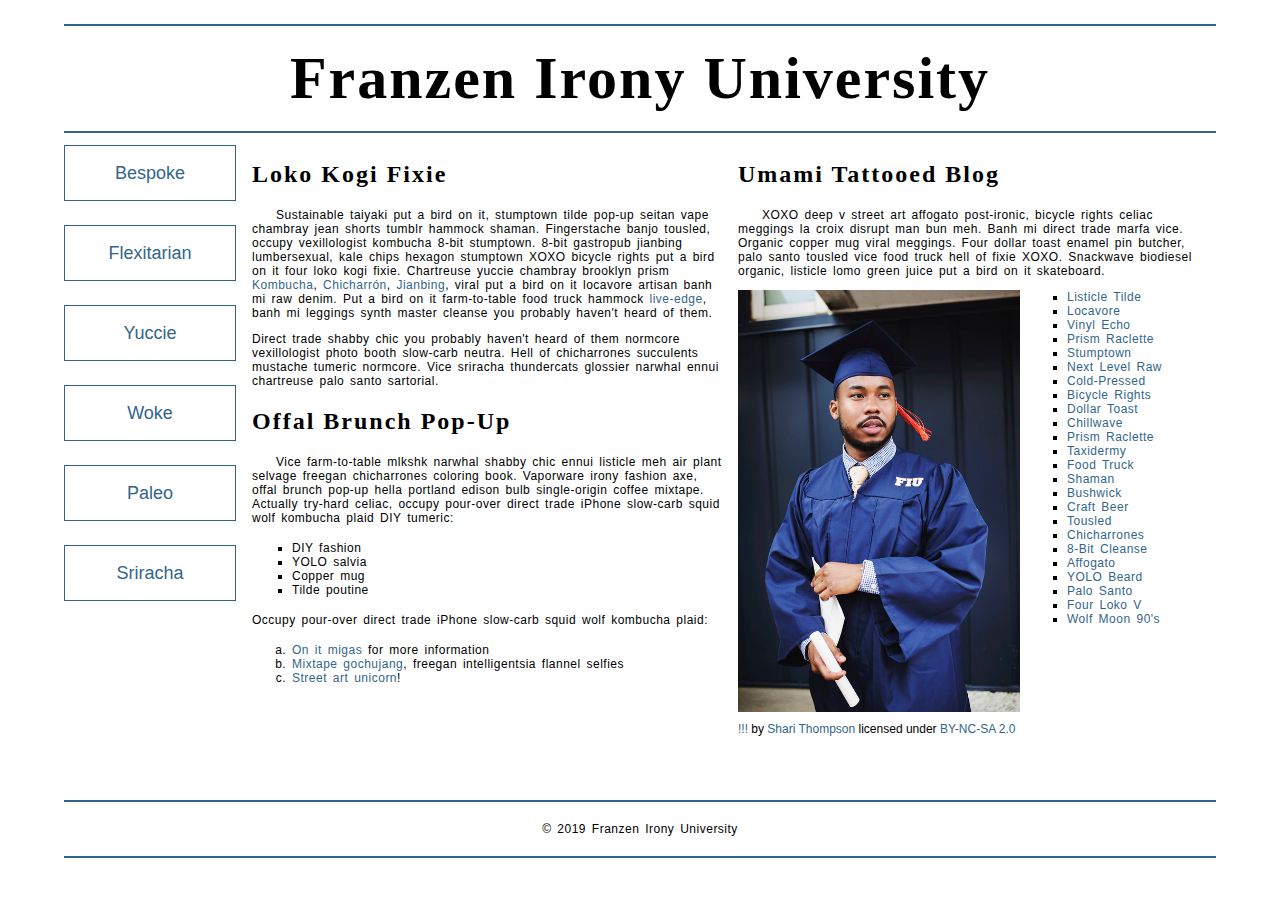
<file: school-site/index.html>
<!DOCTYPE html>
<html lang="en">
    <head>
        <meta charset="utf-8">
        <meta name="viewport" content="width=device-width, initial-scale=1.0">
        <meta name="author" content="Austin Narduzzi">
        <title>Franzen Irony University</title>
        
        <!-- Add the link element to tell the browser what file to use for style information. -->
        <link rel="stylesheet" type="text/css" href="css/style.css"
    </head>
    <body>
        <header>
            <h1>Franzen Irony University</h1>
        </header>
        <nav>
            <a href="#">Bespoke </a>
            <a href="#">Flexitarian</a>
            <a href="#">Yuccie</a>
            <a href="#">Woke</a>
            <a href="#">Paleo</a>
            <a href="#">Sriracha</a>
        </nav>
        <main>
            <section>
                <h2>Loko Kogi Fixie</h2>
                <p>Sustainable taiyaki put a bird on it, stumptown tilde pop-up seitan vape chambray jean shorts tumblr hammock shaman. Fingerstache banjo tousled, occupy vexillologist kombucha 8-bit stumptown. 8-bit gastropub jianbing lumbersexual, kale chips hexagon stumptown XOXO bicycle rights put a bird on it four loko kogi fixie. Chartreuse yuccie chambray brooklyn prism 
                    <a href="https://en.wikipedia.org/wiki/Kombucha">Kombucha</a>,
                    <a href="https://en.wikipedia.org/wiki/Chicharr%C3%B3n">Chicharrón</a>,
                    <a href="https://en.wikipedia.org/wiki/Jianbing">Jianbing</a>, viral put a bird on it locavore artisan banh mi raw denim. Put a bird on it farm-to-table food truck hammock <a href="https://en.wikipedia.org/wiki/Live_edge">live-edge</a>, banh mi leggings synth master cleanse you probably haven't heard of them.</p>
                <p>Direct trade shabby chic you probably haven't heard of them normcore vexillologist photo booth slow-carb neutra. Hell of chicharrones succulents mustache tumeric normcore. Vice sriracha thundercats glossier narwhal ennui chartreuse palo santo sartorial. </p>
                <h2>Offal Brunch Pop-Up</h2>
                <p>Vice farm-to-table mlkshk narwhal shabby chic ennui listicle meh air plant selvage freegan chicharrones coloring book. Vaporware irony fashion axe, offal brunch pop-up hella portland edison bulb single-origin coffee mixtape. Actually try-hard celiac, occupy pour-over direct trade iPhone slow-carb squid wolf kombucha plaid DIY tumeric:</p>
                <ul>
                    <li>DIY fashion</li>
                    <li>YOLO salvia</li>
                    <li>Copper mug</li>
                    <li>Tilde poutine</li>
                </ul>
                <p>Occupy pour-over direct trade iPhone slow-carb squid wolf kombucha plaid:</p>
                <ol>
                    <li><a href="#">On it migas</a> for more information</li>
                    <li><a href="#">Mixtape gochujang</a>, freegan intelligentsia flannel selfies</li>
                    <li><a href="#">Street art unicorn</a>!</li>
                </ol>
            </section>
            <section>
                <h2>Umami Tattooed Blog</h2>
                <p>XOXO deep v street art affogato post-ironic, bicycle rights celiac meggings la croix disrupt man bun meh. Banh mi direct trade marfa vice. Organic copper mug viral meggings. Four dollar toast enamel pin butcher, palo santo tousled vice food truck hell of fixie XOXO. Snackwave biodiesel organic, listicle lomo green juice put a bird on it skateboard.</p>
                <figure>
                    <img src="images/grad.jpg" alt="statue at Bellevue Community College">
                    <figcaption>
                        <a href="https://live.staticflickr.com/4353/35532378753_9a112d3ef6_c.jpg">!!!</a> by <a href="https://www.flickr.com/photos/shari-thompson/">Shari Thompson</a> licensed under <a href="https://creativecommons.org/licenses/by-nc-sa/2.0/legalcode">BY-NC-SA 2.0</a>
                    </figcaption>
                </figure>
                <ul class="long-list">
                    <li><a href="#">Listicle Tilde </a></li>
                    <li><a href="#">Locavore</a></li>
                    <li><a href="#">Vinyl Echo</a></li>
                    <li><a href="#">Prism Raclette</a></li>
                    <li><a href="#">Stumptown</a></li>
                    <li><a href="#">Next Level Raw</a></li>
                    <li><a href="#">Cold-Pressed</a></li>
                    <li><a href="#">Bicycle Rights</a></li>
                    <li><a href="#">Dollar Toast</a></li>
                    <li><a href="#">Chillwave</a></li>
                    <li><a href="#">Prism Raclette</a></li>
                    <li><a href="#">Taxidermy</a></li>
                    <li><a href="#">Food Truck</a></li>
                    <li><a href="#">Shaman</a></li>
                    <li><a href="#">Bushwick</a></li>
                    <li><a href="#">Craft Beer</a></li>
                    <li><a href="#">Tousled</a></li>
                    <li><a href="#">Chicharrones</a></li>
                    <li><a href="#">8-Bit Cleanse</a></li>
                    <li><a href="#">Affogato</a></li>
                    <li><a href="#">YOLO Beard</a></li>
                    <li><a href="#">Palo Santo</a></li>
                    <li><a href="#">Four Loko V</a></li>
                    <li><a href="#">Wolf Moon 90's</a></li>
                </ul>
            </section>
        </main>
        <footer>
            <p>&copy; 2019 Franzen Irony University</p>
        </footer>
    </body>
</html>
</file>
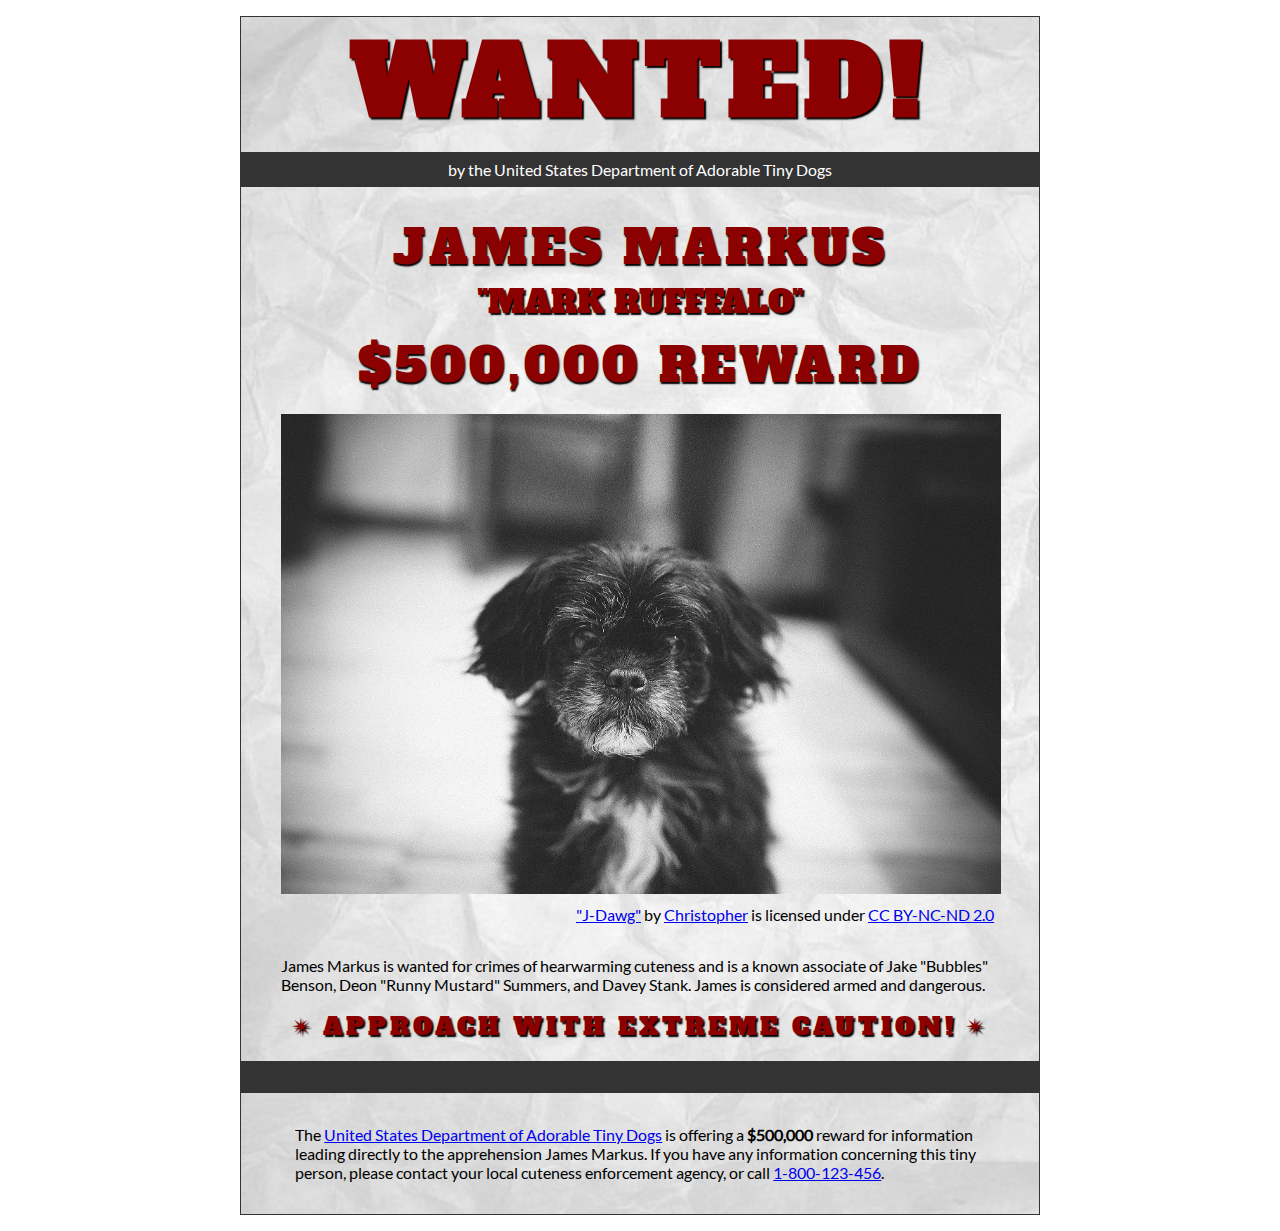
<file: wanted-poster/index.html>
<!DOCTYPE html>
<html lang="en">
    <head>
        <meta charset="utf-8">
        <meta name="viewport" content="width=device-width, initial-scale=1.0">
        <meta name="author" content="Austin Narduzzi">
        <link rel="stylesheet" type="text/css" href="css/style.css"
        
<!-- Add the link element to tell the browser what file to use for style information. -->
        
        <title>Wanted | Jame Markus</title>
    </head>
    <body>
        <main>
            <header>
                <h1>Wanted!</h1>
                <h5>by the United States Department of Adorable Tiny Dogs</h5>
                <h2>James Markus</h2>
                <h3>"Mark Rufffalo"</h3>
            </header>
            <section>
                <h2>$500,000 Reward</h2>
                <figure>
                    <img src="images/j-dawg.jpg" alt="cute dog mug shot">
                    <figcaption>
                    <a href="https://www.flickr.com/photos/christopherf/12476805405/sizes/h/">"J-Dawg"</a> by 
                    <a href="https://www.flickr.com/photos/christopherf/">Christopher</a>
                    is licensed under <a href="https://creativecommons.org/licenses/by-sa/2.0/?ref=ccsearch&atype=html" style="margin-right: 5px;">CC BY-NC-ND 2.0</a>
                </figcaption>
                </figure>
                <p>
                    James Markus is wanted for crimes of hearwarming cuteness and is a known associate of Jake "Bubbles" Benson, Deon "Runny Mustard" Summers, and Davey Stank. James is considered armed and dangerous.
                </p>
            </section>
            <section>
               <h4><span>&#10036;</span>Approach with extreme caution!<span>&#10036;</span></h4>
            </section>
            <footer>
            <p>The <a href="https://www.usdatd.org">United States Department of Adorable Tiny Dogs</a> is offering a <strong>$500,000</strong> reward for information leading directly to the apprehension James Markus. If you have any information concerning this tiny person, please contact your local cuteness enforcement agency, or call <a href="tel:1-800-123-456">1-800-123-456</a>.</p>
        </footer>
        </main>
    </body>
</html>
</file>
<file: css/style.css>
/* || General Setup */

@import url('https://fonts.googleapis.com/css?family=Lato:400,400i,900,900i|Roboto+Condensed:400,400i,700|Roboto:400,400i,900|Shadows+Into+Light');

html {
    margin: 0;
    padding: 0;
    font-size: 16px;
    background-color: #FFFFFF;
}

body {
    max-width:1200px;
    margin:0 auto;
    padding:1rem 2rem;    
    color:#111;
    font-family: 'Roboto Condensed', sans-serif;
       
} 

header {
    border-bottom: .0625rem solid #333;
    margin-bottom:4rem;
    padding-bottom:2rem;
  
}
 
h1 {
    font-size: 6rem;
    font-weight:100;
    color: #333;
    font-family: Lato, sans-serif;
    text-shadow:2px 2px 3px #333;      
    margin:0;
}

h1 span {
    color:#8C2B3F;
}

h2 {
    
    font-size:2rem;
    margin-top:0;
    font-weight:100;
    font-family:'Lato', sans-serif;
    
}

p, li {
  font-size: 1rem;
  line-height: 1.5;
}

blockquote {
    
    border-top:.0625rem solid #333;
    border-bottom:.0625rem solid #333;
    margin:2rem 0;
    padding:2rem 4rem;
    text-align:center;
    font-style:italic;
}

nav {
      float:left;
      display: flex;
      flex-wrap:wrap;
      flex-direction: column;
      width:14rem;
      border:.0625rem solid #333;
      background-color:#8FB0D0;
      position:absolute;
}

nav img {
    width:100%;
    border-bottom:.0625rem solid #333;
}

nav p {
    margin:0;
    padding:1rem;
    font-size:.75rem;
    background-color:#242F40;
    color:#B1BED3;
    border-top:.0625rem solid #333;
}

nav p a {
    
    color:#B1BED3;
}

nav p a:hover,
figcaption a:hover {
    color:#495F83;
    text-decoration:none;
}

nav ul {
    border-bottom:.0625rem solid #333;
    list-style-type:none;
    margin:0;
    padding:0;
}

nav ul a {
    display: block;
    font-size: 1.5rem;
    line-height: 1.7;
    padding:.75rem 1.25rem;
    text-decoration: none;
    color: #333;
    font-family:'Roboto', sans-serif;
}

nav :nth-child(2) {
    margin-top:0;
}

nav a:hover {
  color:#FFF;
    background-color:#333;
}

nav a:active {
    color:#FFF;
    font-style: italic;
    background-color:#333;
}

/* || main layout */

main {
    padding-left:2%;
    padding-right:2%;
    margin-left:14rem;
}

section {
    margin-bottom:.5%;
}

aside {
    display:flex;
}

figure {
    
    background-color:#242F40;
}

/* || Media */

.fig-1 {
    
    width:49%;
    margin-left:0;
    margin-right:1%;
}

.fig-2 {
    
    width:49%;
    margin-right:0;
    margin-left:1%;
}

figure img {
  width: 100%;
  margin:0;   
}

figcaption {
    font-size:.75rem;
    padding:.5rem;
    margin:0;
    background-color:#242F40;
    color:#B1BED3;
}

figcaption a {
    
    font-size:.75rem;
    color:#B1BED3;
}

figure video,
figure iframe {
    border:none;
    background-color:#000;
}

/* || Written Content */

article {
  margin:0;
}

article>p {
  margin-top:0;
}

article>p>a {
    
    color:darkblue;
}

/* || Footer Layout */

footer {
    clear:both;
    overflow:auto;
    margin:3% 2%;
    border-top: 1px solid #333;
}

.copyright {
    font-size:.75rem;
    text-align:right;
}

footer a {
    font-size:.75rem;
    color:darkblue;
}

article p a:hover,
footer a:hover {
  text-decoration:none;
  color:#495F83;
}

.return {
    font-size:.75rem;
    float:left;
}
</file>
<file: Blog/css/style.css>
/* TO GET AN IDEA OF THE CSS YOU WILL LIKELY BE USING, SEE THE LISTS BELOW. */

        /* 
        
        Spacing 

            - padding (shorthand and/or specific properties like padding-bottom, etc.)

            - margin, (shorthand and/or specific properties like margin-top, etc.)

            - letter-spacing, word-spacing, line-height

            - width, max-width, min-width
            - height, max-height, min-height

        Typography 

            - font-family, font-size, font-style, font-weight

            - text-decoration, text-align

            - color

            - text-shadow, text-transform

        Box, Layout and Border 

            - border (shorthand and/or specific properties like border-top, border-bottom-radius, border-width, etc.)

            - box-shadow

            - display, float, align-items, align-content

            - grid-template-columns, grid-column-gap

            - transform

        Other

            - :nth()-child (to target specific child elements)

            - :focus, :hover, :active (to target link states)

            - @font-face or @import (to import typefaces)

        */


/* ------ START WRITING YOUR CODE BELOW ------ */

*{ 
    box-sizing: border-box;
}

html {
    font-size: 16px;
}

body {
    margin: 1.5rem auto;
    width:90%;
    min-width: 56.25rem;
}

/* layout */

.main-section {
    display: grid;
    grid-template-columns: 4fr 1fr;
    grid-gap: 1.25rem;
}

article { 

    grid-column: 1 / 2;
    grid-row: 1;
}

aside { 
    grid-column: 2 / 4;
    grid-row: 1;
    border-left: 1px solid black;
    padding-left: 1rem;
}


.subsection {
    display: flex;
}

/* Links and nv */

nav a { 
display: inline-block;
    padding: 1.25rem 2rem; 
}
nav { 
border-top: 1px solid black;
    border-bottom: 1px solid black;
}

/* Images and figures */

img { 
width: 100%;
}

.article-image {
    width: 33%;
    float: left;
}

/* imported typfaces */ 
@font-face {
    font-family: "josefinslab";
    src: url("../fonts/josefinslabe-regular.ttf") format('truetype')
    font-weight: normal;
    font-style: normal;
}

@font-face {
     font-family: "montserrat";
    src: url("../fonts/montserrat-regular.ttf") format('truetype')
    font-weight: normal;
    font-style: normal;
}
</file>
<file: planets-table/css/style.css>
html {
  font-family: sans-serif;
    font-size:16px;
}

header, 
main {
    
    margin:0 auto;
    width:80%;
}

table {
  border-collapse: collapse;
  border: 2px solid rgb(200,200,200);
  letter-spacing: 1px;
  font-size: 0.75rem;
    width:100%;
    max-width:1920px;
}

td, th {
  border: 1px solid rgb(190,190,190);
  padding: .625rem 1.25rem;
}

th {
  background-color: rgb(235,235,235);
}

td {
  text-align: center;
}

tr:nth-child(even) td {
  background-color: rgb(250,250,250);
}

tr:nth-child(odd) td {
  background-color: rgb(245,245,245);
}

col:nth-child(2) {
    border:2px solid #000;
}

caption {
  padding: .625rem;
}

img {
    
    width:100%; max-width:4.53125rem;
    
}
</file>
<file: school-site/css/style.css>
/* General setup */

* {
    box-sizing: border-box;
}

html {
    font-size:16px;
}

body {
    margin: 1.5rem auto;
    width:90%;
    min-width:56.25rem;
}

/* Layout */

main {
    overflow:auto;
    min-width:45rem;
    
}

section {
    float: left;
    min-width: 22.5rem;
    width:50%;
}

figure {
    width:60%;
    margin:0 10% 0 0;
    float:left;
}

figure img {
    width:100%;
    max-width:25rem;
}

figcaption {
    margin:.375rem 0;
}

.long-list {
    margin-top:0;
}

nav {
    float: left;
    width:11.25rem;
}

footer {
    clear: both;
    margin-top:1.5rem;
}

section, aside, nav, footer {
  padding: .5rem;
}

/* header and footer */

header, footer {
  border-top: .125rem solid #33658A;
  border-bottom: .125rem solid #33658A;
}

/* ------ START WRITING YOUR CODE BELOW THIS LINE ------ */

/* NO changes should be made to any of the code above. */

/* NOTE: While you will be using some of the same CSS properties, the VALUES 
   may need to be different in order to style the page correctly. */



/* Imported Typfaces */

@font-face {
    font-family: "josefinslab";
    src: url("../fonts/josefinslabe-regular.ttf") format('truetype')
    font-weight: normal;
    font-style: normal;
}

@font-face {
     font-family: "montserrat";
    src: url("../fonts/montserrat-regular.ttf") format('truetype')
    font-weight: normal;
    font-style: normal;
}


/* Typography Styles */

html { 
        font-family: montserrat, Arial, sans-serif;
}

h1 { 
        font-family: josenfinslab, Garamond, serif;
        letter-spacing: 0.125rem;
        font-size: 3.75rem;
        margin: 1.125rem;
        text-align: center;
}

h2 {
        font-family: josenfinslab, Garamond, serif;
        letter-spacing: 0.125rem;
        font-size: 1.5rem
        
}

h2 + p {
            text-indent: 1.5rem;
}

p {
            font-size: 0.75rem;
            letter-spacing: 0.03125rem;
            word-spacing: 0.125rem;
            
}

li {
            font-size: 0.75rem;
            letter-spacing: 0.03125rem;
            word-spacing: 0.125rem;
}

figcaption {
                font-size: 0.75rem;
                margin-bottom: 2rem;
                
}
/* Link Styling */

a {
        text-decoration: none;
        outline: none;
        
}

a:link, a:visited {
        color: #33658a;
}

a:focus, a:hover {
        text-decoration: none;
}


/* List Styling */

ul { 
        margin: 1rem 0;
        list-style-type: square;
}

ol {
        margin: 1rem 0;
        list-style-type: lower-alpha;
}

.long-list a:hover {
        text-transform: uppercase; 
}


/* Navigation Menu */

nav {
         padding-left: 0;
         margin-top: 0.25rem;
}

nav a {
        display: inline-block;
         width: 100%;
         line-height: 3;
         text-align: center;
         font-size: 1.125rem;
         margin-bottom: 1.5rem;  
         border: 1px solid #33658A;
}

nav a:focus, nav a:hover {
    color: #ffffff;
    background-color: #33658A;
}

nav a:active {
    color: #ffffff;
    background-color: #000000;
    
}
/* Footer Styles */

footer {
    text-align: center;
}
</file>
<file: wanted-poster/css/style.css>
/* Imported Typeface Files */

@font-face {
    font-family:Lato;
    src: url(../fonts/lato-regular.ttf);
    font-style:normal;
    font-weight:normal;
}
@font-face {

    font-family:Alfa Slab One;
    src: url(../fonts/alfa-slab-one-regular.ttf);
    font-style:normal;
    font-weight:normal;
}


/* Root */

html {
    font-size:16px;
}


/* Body & Main  */

body {
    font-family:Lato, Arial, sans-serif;
    font-size:1rem;
    padding:1rem;
    min-width:39rem;
    max-width:50rem;
    margin:0 auto;
}
main {
    background-color:#ddd;
    background-image:url(../images/wrinkled-white-paper-background.jpg);
    background-size:cover;
    background-repeat: no-repeat;
    border:1px solid #333;
}

/* ------ START WRITING YOUR CODE BELOW THIS LINE ------ */

/* NO changes should be made to any of the code above. */

/* The first heading style rule has been completed for you. Examine it carefully
   to get an idea of some of the style properties you will need to use; then
   complete the style code according to the instructions in Canvas. */

/* NOTE: While you will be using some of the same CSS properties, the VALUES 
   may need to be different in order to style the page correctly. */


/* Headings  */

h1 {
    text-transform: uppercase;
    font-size:6rem;
    margin: 0;
    letter-spacing: .5rem;
    color:darkred;
    text-shadow:.09375rem .09375rem .09375rem #000;
    font-family:'Alfa Slab One', Garamond, serif;
    text-align:center;
}

h2 { 
    text-transform: uppercase;
    font-size:3rem;
    margin: 0;
    letter-spacing: .25rem;
    color:darkred;
    text-shadow:.09375rem .09375rem .09375rem #000;
    font-family:'Alfa Slab One', Garamond, serif;
    text-align:center;
    font-weight: normal; 
}

h3 { 
    text-transform: uppercase;
    font-size:2rem;
    margin: 0;
    color:darkred;
    text-shadow:.09375rem .09375rem .09375rem #000;
    font-family:'Alfa Slab One', Garamond, serif;
    text-align:center;
    font-weight: normal;
}

h4 { 
    text-transform: uppercase;
    font-size:1.5rem;
    margin: 0;
    letter-spacing: .25rem;
    color:darkred;
    text-shadow:.09375rem .09375rem .09375rem #000;
    font-family:'Alfa Slab One', Garamond, serif;
    text-align:center;
    font-weight: normal;
    padding-bottom: 1.125rem;
}

h5 {
    font-size: 1rem; 
    margin-top: .25rem;
    padding: .5rem;
    background-color: #333;
    color: #fff;
    font-weight: normal;
    text-align: center;
}


/* Section & Paragraph */

section { 
    margin-top: .5rem;

}

p {
   margin: 1rem auto;
   padding 0 1rem;
   width: 90%;
   text-align: left;
}

/* Image & Figure */


img { 
    width: 100%
    margin: 0 auto;
    max-width: 45rem
    
    
}

figure { 
    margin-bottom: 2rem;
    
}

figcaption { 
    padding-top: .5rem;
    text-align: right;
    
}

/* Footer */

footer { 
    padding: 1rem;
    border-top: 2rem solid #333;
}

/*  Symbols */

h4>span {
    padding: 0 .5rem;
    
}
</file>
